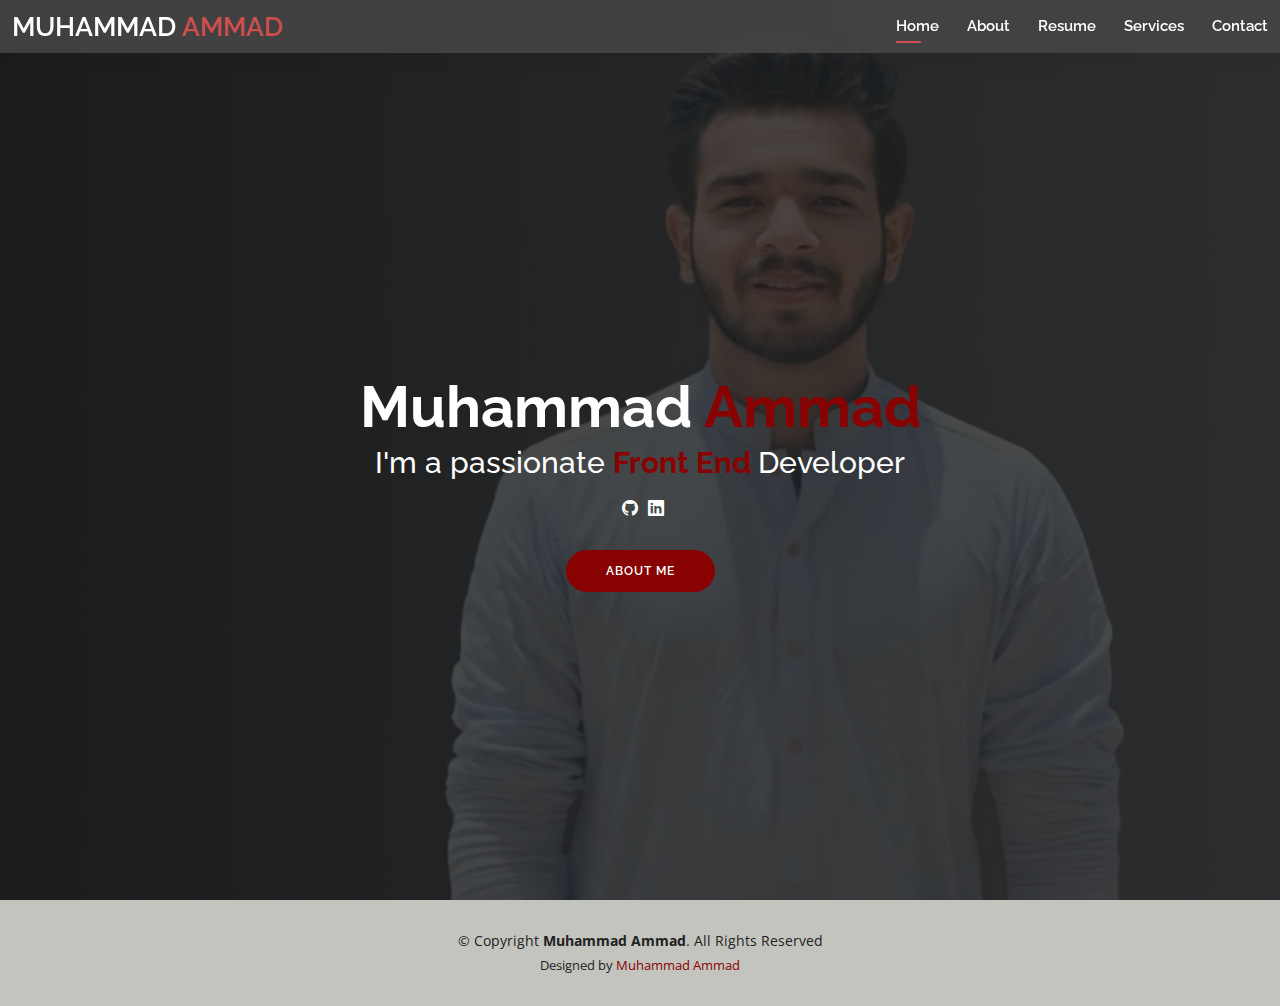
<file: index.html>
<!DOCTYPE html>
<html lang="en">

<head>
  <meta charset="utf-8">
  <meta content="width=device-width, initial-scale=1.0" name="viewport">

  <title>Ammad's Portfolio</title>
<link href="https://fonts.googleapis.com/css?family=Open+Sans:300,300i,400,400i,600,600i,700,700i|Raleway:300,300i,400,400i,500,500i,600,600i,700,700i|Poppins:300,300i,400,400i,500,500i,600,600i,700,700i" rel="stylesheet">

  <link href="assets/vendor/aos/aos.css" rel="stylesheet">
  <link href="assets/vendor/bootstrap/css/bootstrap.min.css" rel="stylesheet">
  <link href="assets/vendor/bootstrap-icons/bootstrap-icons.css" rel="stylesheet">
  <link href="assets/vendor/boxicons/css/boxicons.min.css" rel="stylesheet">
  <link href="assets/vendor/glightbox/css/glightbox.min.css" rel="stylesheet">
  <link href="assets/vendor/swiper/swiper-bundle.min.css" rel="stylesheet">
  <link href="assets/css/style.css" rel="stylesheet">

</head>

<body>

 <!-- Header -->
  <header id="header" class="fixed-top">
    <div class="container-fluid d-flex justify-content-between align-items-center">

      <h1 class="logo me-auto me-lg-0"><a href="index.html">Muhammad <span>Ammad</span></a></h1>

        <!-- <a href="index.html" class="logo"><img src="assets/img/Black_White_Minimalist_SImple_Monogram_Typography_Logo-removebg-preview.png" width="100%" alt="" class="img-fluid"></a> -->

      <nav id="navbar" class="navbar order-last order-lg-0" >
        <ul>
          <li><a class="active" href="index.html">Home</a></li>
          <li><a href="./about.html">About</a></li>
          <li><a href="./resume.html">Resume</a></li>
          <li><a href="./services.html">Services</a></li>
          <!-- <li><a href="./portfolio.html">Portfolio</a></li> -->
          <li><a href="./contact.html">Contact</a></li>
        </ul>
        <i class="bi bi-list mobile-nav-toggle"></i>
      </nav><!-- .navbar -->

     

    </div>

  </header><!-- End Header -->
  <!--  Hero Section -->
  <section id="hero" class="d-flex align-items-center">
    <div class="container d-flex flex-column align-items-center" data-aos="fade-down"
    data-aos-easing="linear"
    data-aos-duration="1000">
      <h1>Muhammad <span>Ammad</span> </h1>
      <h2>I'm a passionate <span>Front End </span>Developer</h2>
       <div class="header-social-links" >
        <a href="https://github.com/ammad32" target="_blank" class="twitter"><i class="bi bi-github"></i></a>
        <!-- <a href="#" class="facebook"><i class="bi bi-facebook"></i></a>
        <a href="#" class="instagram"><i class="bi bi-instagram"></i></a> -->
        <a href="https://www.linkedin.com/in/ammadm/" target="_blank" class="linkedin"><i class="bi bi-linkedin"></i></i></a>
      </div>
      <a href="about.html" class="btn-about">About Me</a>
    </div>
  </section><!-- End Hero -->
<!-- Footer -->
<footer id="footer">
  <div class="container">
    <div class="copyright">
      &copy; Copyright <strong><span>Muhammad Ammad</span></strong>. All Rights Reserved
    </div>
    <div class="credits">
      Designed by <a href="#">Muhammad Ammad</a>
    </div>
  </div>
</footer><!-- End  Footer -->

  <div id="preloader"></div>
  <a href="#" class="back-to-top d-flex align-items-center justify-content-center"><i class="bi bi-arrow-up-short"></i></a>


  <!-- Scripts src -->
  <script src="assets/vendor/purecounter/purecounter_vanilla.js"></script>
  <script src="assets/vendor/aos/aos.js"></script>
  <script src="assets/vendor/bootstrap/js/bootstrap.bundle.min.js"></script>
  <script src="assets/vendor/glightbox/js/glightbox.min.js"></script>
  <script src="assets/vendor/isotope-layout/isotope.pkgd.min.js"></script>
  <script src="assets/vendor/swiper/swiper-bundle.min.js"></script>
  <script src="assets/vendor/waypoints/noframework.waypoints.js"></script>
  <script src="assets/js/main.js"></script>

</body>

</html>
</file>
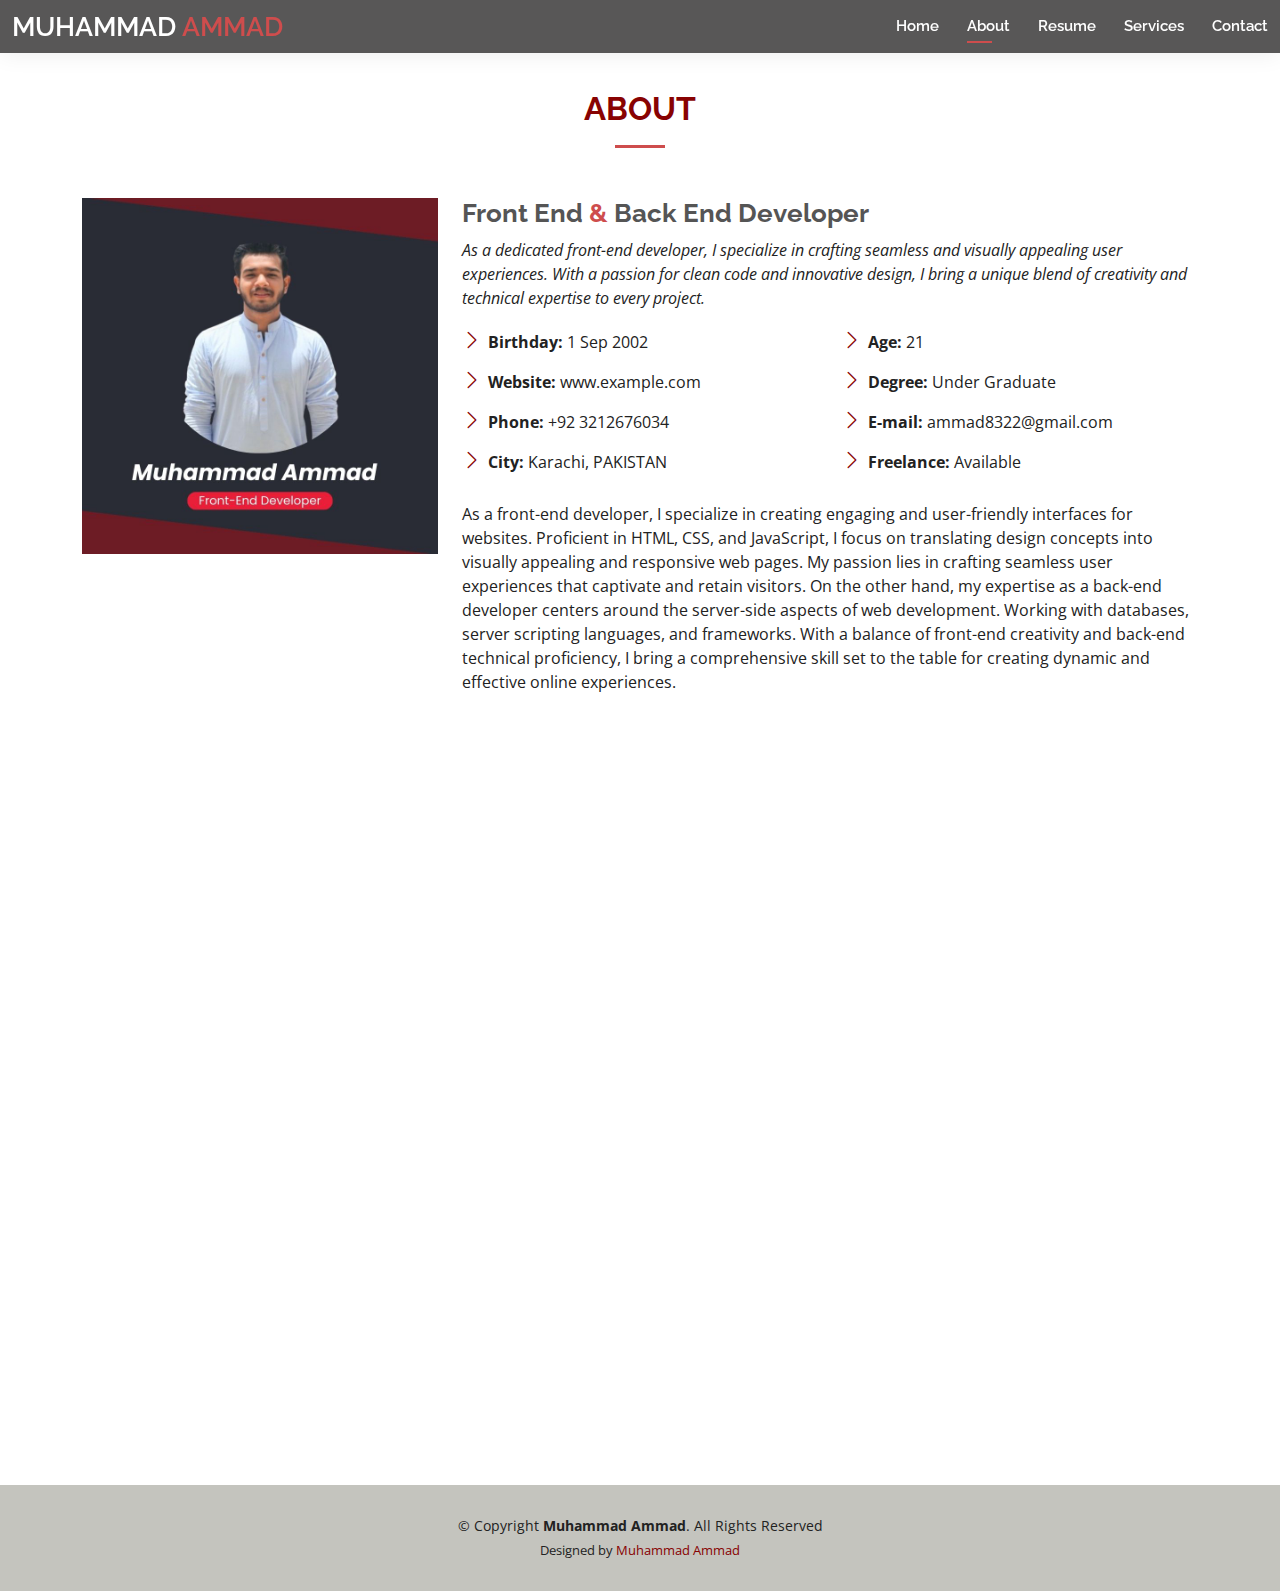
<file: about.html>
<!DOCTYPE html>
<html lang="en">

<head>
  <meta charset="utf-8">
  <meta content="width=device-width, initial-scale=1.0" name="viewport">

  <title>Ammad's Portfolio</title>
<link href="https://fonts.googleapis.com/css?family=Open+Sans:300,300i,400,400i,600,600i,700,700i|Raleway:300,300i,400,400i,500,500i,600,600i,700,700i|Poppins:300,300i,400,400i,500,500i,600,600i,700,700i" rel="stylesheet">

  <link href="assets/vendor/aos/aos.css" rel="stylesheet">
  <link href="assets/vendor/bootstrap/css/bootstrap.min.css" rel="stylesheet">
  <link href="assets/vendor/bootstrap-icons/bootstrap-icons.css" rel="stylesheet">
  <link href="assets/vendor/boxicons/css/boxicons.min.css" rel="stylesheet">
  <link href="assets/vendor/glightbox/css/glightbox.min.css" rel="stylesheet">
  <link href="assets/vendor/swiper/swiper-bundle.min.css" rel="stylesheet">
  <link href="assets/css/style.css" rel="stylesheet">

</head>

<body>

<!-- Header -->
  <header id="header" class="fixed-top">
    <div class="container-fluid d-flex justify-content-between align-items-center">

      <h1 class="logo me-auto me-lg-0"><a href="index.html">Muhammad <span>Ammad</span></a></h1>

      <nav id="navbar" class="navbar order-last order-lg-0">
        <ul>
          <li><a href="index.html">Home</a></li>
          <li><a class="active" href="about.html">About</a></li>
          <li><a href="resume.html">Resume</a></li>
          <li><a href="services.html">Services</a></li>
          <!-- <li><a href="portfolio.html">Portfolio</a></li> -->
          <li><a href="contact.html">Contact</a></li>
        </ul>
        <i class="bi bi-list mobile-nav-toggle"></i>
      </nav><!-- .navbar -->

      <!-- <div class="header-social-links">
        <a href="#" class="twitter"><i class="bi bi-twitter"></i></a>
        <a href="#" class="facebook"><i class="bi bi-facebook"></i></a>
        <a href="#" class="instagram"><i class="bi bi-instagram"></i></a>
        <a href="#" class="linkedin"><i class="bi bi-linkedin"></i></i></a>
      </div> -->

    </div>

  </header><!-- End Header -->

  <main id="main">

   <!-- About Section -->
    <section id="about" class="about">
      <div class="container" data-aos="fade-down"
      data-aos-easing="linear"
      data-aos-duration="1500">

        <div class="section-title">
          <h2>About</h2>
         
        </div>

        <div class="row">
          <div class="col-lg-4">
            <img src="assets/img/me2.jpg" class="img-fluid" alt="">
          </div>
          <div class="col-lg-8 pt-4 pt-lg-0 content">
            <h3>Front End <span style="color: rgb(206, 77, 77);">&amp;</span> Back End Developer</h3>
            <p class="fst-italic">
                As a dedicated front-end developer, I specialize in crafting seamless and visually appealing user experiences. With a passion for clean code and innovative design, I bring a unique blend of creativity and technical expertise to every project.</p>
            <div class="row">
              <div class="col-lg-6">
                <ul>
                    <li><i class="bi bi-chevron-right"></i> <strong>Birthday:</strong> <span>1 Sep 2002</span></li>
                    <li><i class="bi bi-chevron-right"></i> <strong>Website:</strong> <span>www.example.com</span></li>
                    <li><i class="bi bi-chevron-right"></i> <strong>Phone:</strong> <span>+92 3212676034</span></li>
                    <li><i class="bi bi-chevron-right"></i> <strong>City:</strong> <span>Karachi, PAKISTAN</span></li>
                </ul>
              </div>
              <div class="col-lg-6">
                <ul>
                    <li><i class="bi bi-chevron-right"></i> <strong>Age:</strong> <span>21</span></li>
                    <li><i class="bi bi-chevron-right"></i> <strong>Degree:</strong> <span>Under Graduate</span></li>
                    <li><i class="bi bi-chevron-right"></i> <strong>E-mail:</strong> <span>ammad8322@gmail.com</span></li>
                    <li><i class="bi bi-chevron-right"></i> <strong>Freelance:</strong> <span>Available</span></li>
                  </ul>
                </ul>
              </div>
            </div>
            <p>
                As a front-end developer, I specialize in creating engaging and user-friendly interfaces for websites. Proficient in HTML, CSS, and JavaScript, I focus on translating design concepts into visually appealing and responsive web pages. My passion lies in crafting seamless user experiences that captivate and retain visitors. On the other hand, my expertise as a back-end developer centers around the server-side aspects of web development. Working with databases, server scripting languages, and frameworks. With a balance of front-end creativity and back-end technical proficiency, I bring a comprehensive skill set to the table for creating dynamic and effective online experiences.
            </p>
          </div>
        </div>

      </div>
    </section><!-- End About Section -->

  <!-- Skills Section -->
    <section id="skills" class="skills">
      <div class="container" data-aos="fade-right"
      data-aos-offset="300"
      data-aos-easing="ease-in-sine">

        <div class="section-title">
          <h2>Skills</h2>
          <p>Proficient in HTML, CSS, and JavaScript with a keen eye for responsive design and a passion for creating seamless user experiences.</p>
        </div>

        <div class="row skills-content">

          <div class="col-lg-6">

            <div class="progress">
                <span class="skill">HTML <i class="val">100%</i></span>
                <div class="progress-bar-wrap">
                  <div class="progress-bar" role="progressbar" aria-valuenow="100" aria-valuemin="0" aria-valuemax="100"></div>
                </div>
              </div>
    
              <div class="progress">
                <span class="skill">CSS <i class="val">90%</i></span>
                <div class="progress-bar-wrap">
                  <div class="progress-bar" role="progressbar" aria-valuenow="90" aria-valuemin="0" aria-valuemax="100"></div>
                </div>
              </div>
    
              <div class="progress">
                <span class="skill">JavaScript <i class="val">75%</i></span>
                <div class="progress-bar-wrap">
                  <div class="progress-bar" role="progressbar" aria-valuenow="75" aria-valuemin="0" aria-valuemax="100"></div>
                </div>
              </div>
              
              <div class="progress">
                <span class="skill">Bootstrap <i class="val">90%</i></span>
                <div class="progress-bar-wrap">
                  <div class="progress-bar" role="progressbar" aria-valuenow="90" aria-valuemin="0" aria-valuemax="100"></div>
                </div>
              </div>

          </div>

          <div class="col-lg-6">

            <div class="progress">
                <span class="skill">PHP <i class="val">60%</i></span>
                <div class="progress-bar-wrap">
                  <div class="progress-bar" role="progressbar" aria-valuenow="60" aria-valuemin="0" aria-valuemax="100"></div>
                </div>
              </div>
    
              <div class="progress">
                <span class="skill">Laravel  <i class="val">50%</i></span>
                <div class="progress-bar-wrap">
                  <div class="progress-bar" role="progressbar" aria-valuenow="50" aria-valuemin="0" aria-valuemax="100"></div>
                </div>
              </div>
    
              <div class="progress">
                <span class="skill">React <i class="val">85%</i></span>
                <div class="progress-bar-wrap">
                  <div class="progress-bar" role="progressbar" aria-valuenow="85" aria-valuemin="0" aria-valuemax="100"></div>
                </div>
              </div>
              <div class="progress">
                <span class="skill">Tailwind CSS <i class="val">90%</i></span>
                <div class="progress-bar-wrap">
                  <div class="progress-bar" role="progressbar" aria-valuenow="95" aria-valuemin="0" aria-valuemax="100"></div>
                </div>
              </div>

          </div>

        </div>

      </div>
    </section><!-- End Skills Section -->
  </main>

   <!-- Facts Section -->
    <section id="facts" class="facts">
      <div class="container" data-aos="fade-down"
     data-aos-easing="linear"
     data-aos-duration="1500">

        <div class="section-title">
          <h2>Facts</h2>
          <p>Dedicated to delivering accurate information with a commitment to fact-checking and ensuring content integrity, fostering a reliable and trustworthy digital environment.</p>
        </div>

        <div class="row counters">

          <div class="col-lg-3 col-6 text-center">
            <span data-purecounter-start="0" data-purecounter-end="232" data-purecounter-duration="1" class="purecounter"></span>
            <p>Clients</p>
          </div>

          <div class="col-lg-3 col-6 text-center">
            <span data-purecounter-start="0" data-purecounter-end="521" data-purecounter-duration="1" class="purecounter"></span>
            <p>Projects</p>
          </div>

          <div class="col-lg-3 col-6 text-center">
            <span data-purecounter-start="0" data-purecounter-end="1463" data-purecounter-duration="1" class="purecounter"></span>
            <p>Hours Of Support</p>
          </div>

          <div class="col-lg-3 col-6 text-center">
            <span data-purecounter-start="0" data-purecounter-end="15" data-purecounter-duration="1" class="purecounter"></span>
            <p>Hard Workers</p>
          </div>

        </div>

      </div>
    </section><!-- End Facts Section -->
    

  </main><!-- End #main -->
<!-- Footer -->
<footer id="footer">
    <div class="container">
      <div class="copyright">
        &copy; Copyright <strong><span>Muhammad Ammad</span></strong>. All Rights Reserved
      </div>
      <div class="credits">
        Designed by <a href="#">Muhammad Ammad</a>
      </div>
    </div>
  </footer><!-- End  Footer -->
  

  <div id="preloader"></div>
  <a href="#" class="back-to-top d-flex align-items-center justify-content-center"><i class="bi bi-arrow-up-short"></i></a>

  <!-- Scripts src -->
  <script src="assets/vendor/purecounter/purecounter_vanilla.js"></script>
  <script src="assets/vendor/aos/aos.js"></script>
  <script src="assets/vendor/bootstrap/js/bootstrap.bundle.min.js"></script>
  <script src="assets/vendor/glightbox/js/glightbox.min.js"></script>
  <script src="assets/vendor/isotope-layout/isotope.pkgd.min.js"></script>
  <script src="assets/vendor/swiper/swiper-bundle.min.js"></script>
  <script src="assets/vendor/waypoints/noframework.waypoints.js"></script>
 <script src="assets/js/main.js"></script>

</body>

</html>
</file>
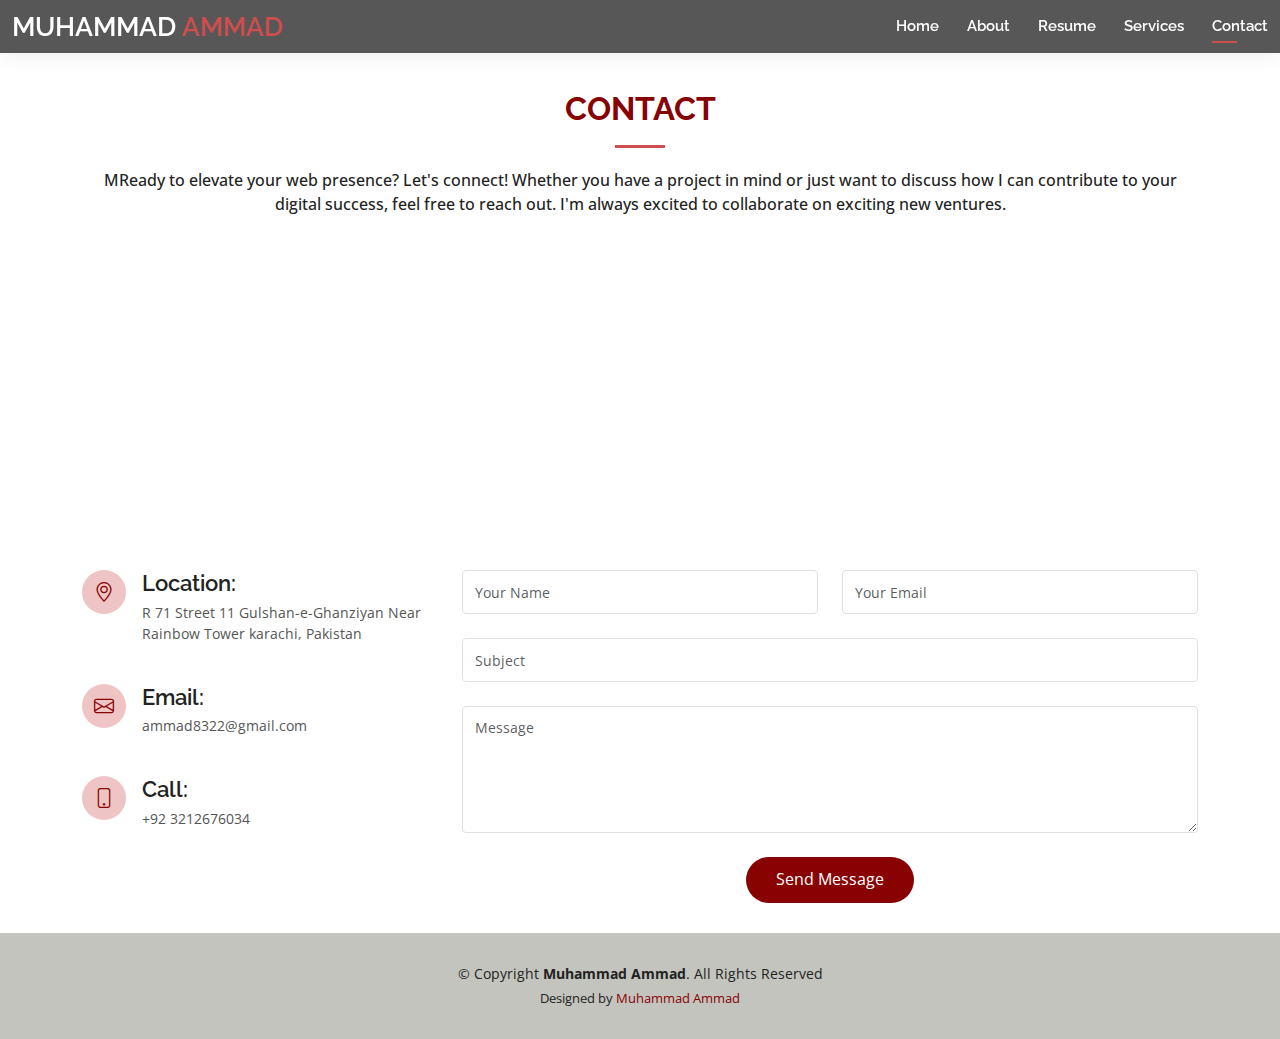
<file: contact.html>
<!DOCTYPE html>
<html lang="en">

<head>
  <meta charset="utf-8">
  <meta content="width=device-width, initial-scale=1.0" name="viewport">

  <title>Ammad's Portfolio</title>
<link href="https://fonts.googleapis.com/css?family=Open+Sans:300,300i,400,400i,600,600i,700,700i|Raleway:300,300i,400,400i,500,500i,600,600i,700,700i|Poppins:300,300i,400,400i,500,500i,600,600i,700,700i" rel="stylesheet">

  <link href="assets/vendor/aos/aos.css" rel="stylesheet">
  <link href="assets/vendor/bootstrap/css/bootstrap.min.css" rel="stylesheet">
  <link href="assets/vendor/bootstrap-icons/bootstrap-icons.css" rel="stylesheet">
  <link href="assets/vendor/boxicons/css/boxicons.min.css" rel="stylesheet">
  <link href="assets/vendor/glightbox/css/glightbox.min.css" rel="stylesheet">
  <link href="assets/vendor/swiper/swiper-bundle.min.css" rel="stylesheet">
  <link href="assets/css/style.css" rel="stylesheet">

</head>

<body>

  <!-- Header -->
  <header id="header" class="fixed-top">
    <div class="container-fluid d-flex justify-content-between align-items-center">

      <h1 class="logo me-auto me-lg-0"><a href="index.html">Muhammad <span>Ammad</span></a></h1>

      <nav id="navbar" class="navbar order-last order-lg-0">
        <ul>
          <li><a href="index.html">Home</a></li>
          <li><a  href="about.html">About</a></li>
          <li><a href="resume.html" >Resume</a></li>
          <li><a href="services.html" >Services</a></li>
          <!-- <li><a href="portfolio.html">Portfolio</a></li> -->
          <li><a href="contact.html" class="active">Contact</a></li>
        </ul>
        <i class="bi bi-list mobile-nav-toggle"></i>
      </nav><!-- .navbar -->

      <!-- <div class="header-social-links">
        <a href="#" class="twitter"><i class="bi bi-twitter"></i></a>
        <a href="#" class="facebook"><i class="bi bi-facebook"></i></a>
        <a href="#" class="instagram"><i class="bi bi-instagram"></i></a>
        <a href="#" class="linkedin"><i class="bi bi-linkedin"></i></i></a>
      </div> -->

    </div>

  </header><!-- End Header -->
  
  
  <main id="main">

   <!-- Contact Section -->
    <section id="contact" class="contact">
      <div class="container" data-aos="fade-right">

        <div class="section-title">
          <h2>Contact</h2>
          <p>MReady to elevate your web presence? Let's connect! Whether you have a project in mind or just want to discuss how I can contribute to your digital success, feel free to reach out. I'm always excited to collaborate on exciting new ventures.</p>
        </div>

        <div>
         

          <iframe style="border:0; width: 100%; height: 270px;" src="https://www.google.com/maps/embed?pb=!1m18!1m12!1m3!1d760.2077453511481!2d67.1335642443503!3d24.994072375273053!2m3!1f0!2f0!3f0!3m2!1i1024!2i768!4f13.1!3m3!1m2!1s0x3eb347231d79a35b%3A0xb6e94b43ca8d4dc5!2sGulshan-e-Ghazian!5e0!3m2!1sen!2s!4v1703960672502!5m2!1sen!2s"  allowfullscreen></iframe>
        </div>

        <div class="row mt-5">

          <div class="col-lg-4">
            <div class="info">
              <div class="address">
                <i class="bi bi-geo-alt"></i>
                <h4>Location:</h4>
                <p>R 71 Street 11 Gulshan-e-Ghanziyan Near Rainbow Tower karachi, Pakistan</p>
              </div>

              <div class="email">
                <i class="bi bi-envelope"></i>
                <h4>Email:</h4>
                <p>ammad8322@gmail.com</p>
              </div>

              <div class="phone">
                <i class="bi bi-phone"></i>
                <h4>Call:</h4>
                <p>+92 3212676034</p>
              </div>

            </div>

          </div>

          <div class="col-lg-8 mt-5 mt-lg-0">

            <form action="" method="post" role="form" class="php-email-form">
              <div class="row">
                <div class="col-md-6 form-group">
                  <input type="text" name="name" class="form-control" id="name" placeholder="Your Name" required>
                </div>
                <div class="col-md-6 form-group mt-3 mt-md-0">
                  <input type="email" class="form-control" name="email" id="email" placeholder="Your Email" required>
                </div>
              </div>
              <div class="form-group mt-3">
                <input type="text" class="form-control" name="subject" id="subject" placeholder="Subject" required>
              </div>
              <div class="form-group mt-3">
                <textarea class="form-control" name="message" rows="5" placeholder="Message" required></textarea>
              </div>
              <div class="my-3">
                <div class="loading">Loading</div>
                <div class="error-message"></div>
                <div class="sent-message">Your message has been sent. Thank you!</div>
              </div>
              <div class="text-center"><button type="submit">Send Message</button></div>
            </form>

          </div>

        </div>

      </div>
    </section><!-- End Contact Section -->

  </main><!-- End #main -->
<!-- Footer -->
<footer id="footer">
    <div class="container">
      <div class="copyright">
        &copy; Copyright <strong><span>Muhammad Ammad</span></strong>. All Rights Reserved
      </div>
      <div class="credits">
        Designed by <a href="#">Muhammad Ammad</a>
      </div>
    </div>
  </footer><!-- End  Footer -->
  

  <div id="preloader"></div>
  <a href="#" class="back-to-top d-flex align-items-center justify-content-center"><i class="bi bi-arrow-up-short"></i></a>

  <!-- Scripts src -->
  <script src="assets/vendor/purecounter/purecounter_vanilla.js"></script>
  <script src="assets/vendor/aos/aos.js"></script>
  <script src="assets/vendor/bootstrap/js/bootstrap.bundle.min.js"></script>
  <script src="assets/vendor/glightbox/js/glightbox.min.js"></script>
  <script src="assets/vendor/isotope-layout/isotope.pkgd.min.js"></script>
  <script src="assets/vendor/swiper/swiper-bundle.min.js"></script>
  <script src="assets/vendor/waypoints/noframework.waypoints.js"></script>
 <script src="assets/js/main.js"></script>

</body>

</html>
</file>
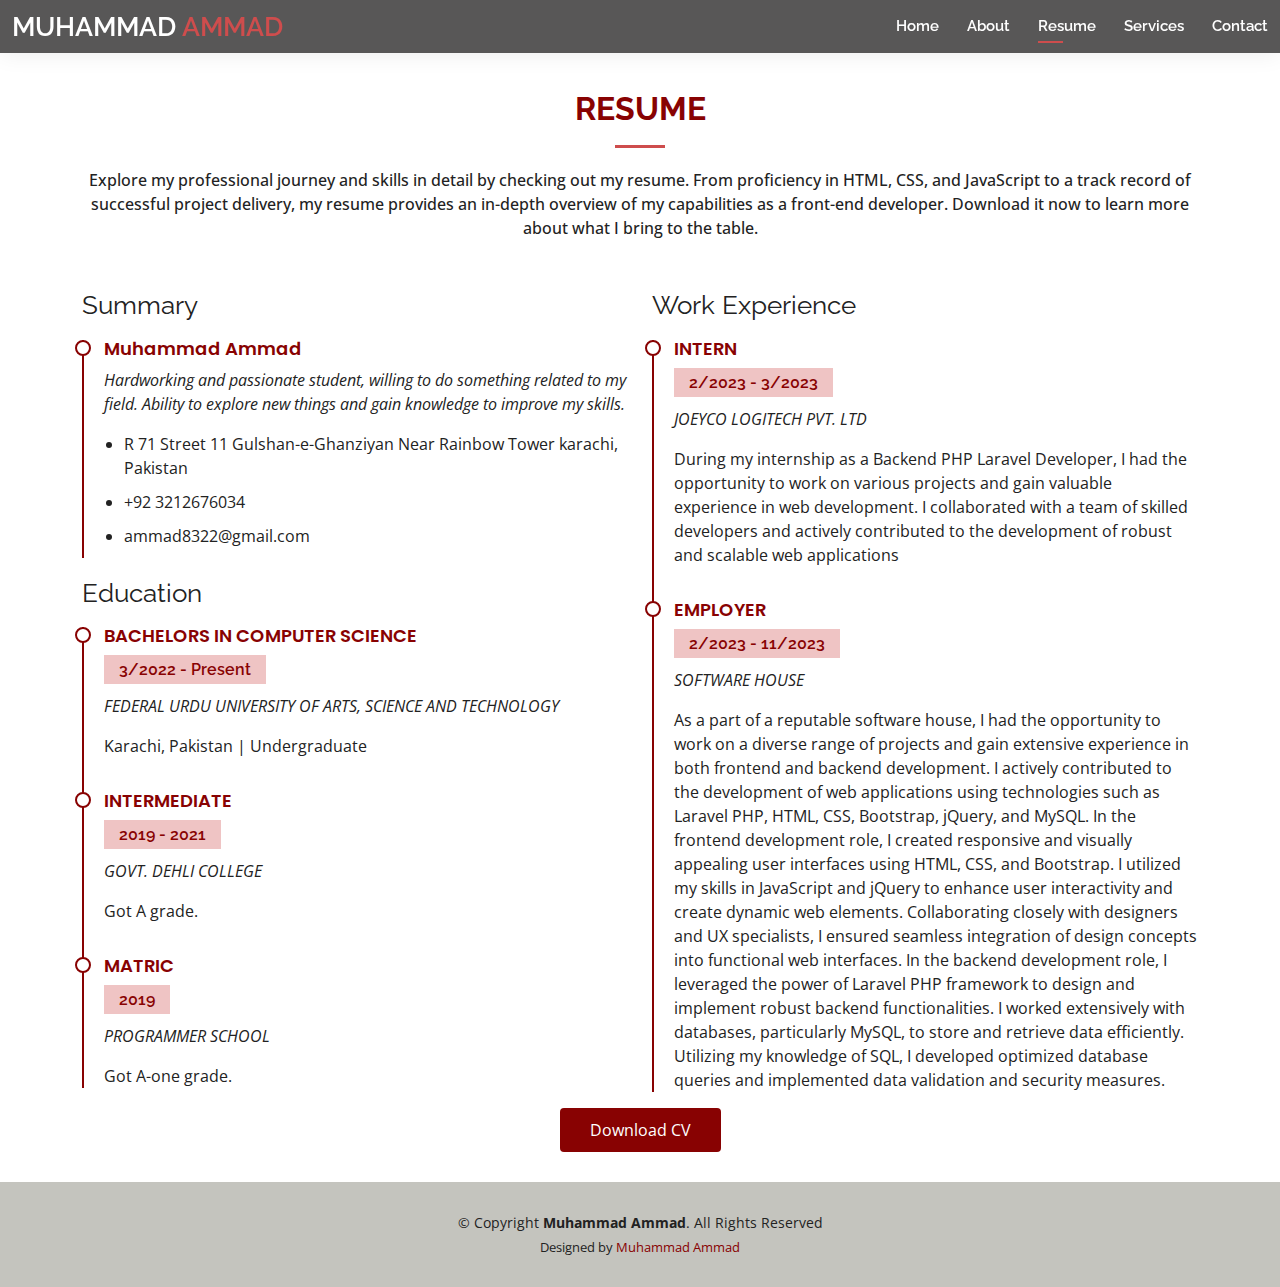
<file: resume.html>
<!DOCTYPE html>
<html lang="en">

<head>
  <meta charset="utf-8">
  <meta content="width=device-width, initial-scale=1.0" name="viewport">

  <title>Ammad's Portfolio</title>
<link href="https://fonts.googleapis.com/css?family=Open+Sans:300,300i,400,400i,600,600i,700,700i|Raleway:300,300i,400,400i,500,500i,600,600i,700,700i|Poppins:300,300i,400,400i,500,500i,600,600i,700,700i" rel="stylesheet">

  <link href="assets/vendor/aos/aos.css" rel="stylesheet">
  <link href="assets/vendor/bootstrap/css/bootstrap.min.css" rel="stylesheet">
  <link href="assets/vendor/bootstrap-icons/bootstrap-icons.css" rel="stylesheet">
  <link href="assets/vendor/boxicons/css/boxicons.min.css" rel="stylesheet">
  <link href="assets/vendor/glightbox/css/glightbox.min.css" rel="stylesheet">
  <link href="assets/vendor/swiper/swiper-bundle.min.css" rel="stylesheet">
  <link href="assets/css/style.css" rel="stylesheet">

</head>

<body>

<!-- Header -->
  <header id="header" class="fixed-top">
    <div class="container-fluid d-flex justify-content-between align-items-center">

      <h1 class="logo me-auto me-lg-0"><a href="index.html">Muhammad <span>Ammad</span></a></h1>

      <nav id="navbar" class="navbar order-last order-lg-0">
        <ul>
          <li><a href="index.html">Home</a></li>
          <li><a  href="about.html">About</a></li>
          <li><a href="resume.html" class="active">Resume</a></li>
          <li><a href="services.html">Services</a></li>
          <!-- <li><a href="portfolio.html">Portfolio</a></li> -->
          <li><a href="contact.html">Contact</a></li>
        </ul>
        <i class="bi bi-list mobile-nav-toggle"></i>
      </nav><!-- .navbar -->

      <!-- <div class="header-social-links">
        <a href="#" class="twitter"><i class="bi bi-twitter"></i></a>
        <a href="#" class="facebook"><i class="bi bi-facebook"></i></a>
        <a href="#" class="instagram"><i class="bi bi-instagram"></i></a>
        <a href="#" class="linkedin"><i class="bi bi-linkedin"></i></i></a>
      </div> -->

    </div>

  </header><!-- End Header -->

  <main id="main">

 <!-- Resume Section -->
  
<section id="resume" class="resume">
    <div class="container" data-aos="fade-right">

      <div class="section-title">
        <h2>Resume</h2>
        <p>Explore my professional journey and skills in detail by checking out my resume. From proficiency in HTML, CSS, and JavaScript to a track record of successful project delivery, my resume provides an in-depth overview of my capabilities as a front-end developer. Download it now to learn more about what I bring to the table.</p>
      </div>

      <div class="row">
        <div class="col-lg-6">
          <h3 class="resume-title">Summary</h3>
          <div class="resume-item pb-0">
            <h4>Muhammad Ammad</h4>
            <p><em>Hardworking and passionate student, willing to do something related to my field. Ability to explore
              new things and gain knowledge to improve my skills.</em></p>
            <p>
            <ul>
              <li>R 71 Street 11 Gulshan-e-Ghanziyan Near Rainbow Tower karachi, Pakistan</li>
              <li>+92 3212676034</li>
              <li>ammad8322@gmail.com</li>
            </ul>
            </p>
          </div>

          <h3 class="resume-title">Education</h3>
          <div class="resume-item">
            <h4>BACHELORS IN COMPUTER SCIENCE</h4>
            <h5>3/2022 - Present</h5>
            <p><em>FEDERAL URDU UNIVERSITY OF ARTS, SCIENCE AND TECHNOLOGY</em></p>
            <p>Karachi, Pakistan | Undergraduate</p>
          </div>
          <div class="resume-item">
            <h4>INTERMEDIATE</h4>
            <h5>2019 - 2021</h5>
            <p><em>GOVT. DEHLI COLLEGE</em></p>
            <p>Got A grade.</p>
          </div>
          <div class="resume-item">
            <h4>MATRIC</h4>
            <h5>2019</h5>
            <p><em>PROGRAMMER SCHOOL</em></p>
            <p>Got A-one grade.</p>
          </div>
        </div>
        <div class="col-lg-6">
          <h3 class="resume-title">Work Experience</h3>
          <div class="resume-item">
            <h4>INTERN</h4>
            <h5>2/2023 - 3/2023</h5>
            <p><em>JOEYCO LOGITECH PVT. LTD</em></p>
            <p>
              During my internship as a Backend PHP Laravel Developer, I had the opportunity to work on various projects and gain valuable experience in web development. I collaborated with a team of skilled developers and
              actively contributed to the development of robust and scalable web
              applications
            </p>
          </div>
          <div class="resume-item">
            <h4>EMPLOYER</h4>
            <h5>2/2023 - 11/2023</h5>
            <p><em>SOFTWARE HOUSE</em></p>
            <p>
              As a part of a reputable software house, I had the opportunity to work on a diverse range of projects and gain extensive experience in both
              frontend and backend development. I actively contributed to the development of web applications using technologies such as Laravel
              PHP, HTML, CSS, Bootstrap, jQuery, and MySQL. In the frontend
              development role, I created responsive and visually appealing user
              interfaces using HTML, CSS, and Bootstrap. I utilized my skills in
              JavaScript and jQuery to enhance user interactivity and create dynamic web elements. Collaborating closely with designers and UX specialists, I ensured seamless integration of design concepts into functional web
              interfaces. In the backend development role, I leveraged the power of
              Laravel PHP framework to design and implement robust backend
              functionalities. I worked extensively with databases, particularly MySQL, to store and retrieve data efficiently. Utilizing my knowledge of SQL, I
              developed optimized database queries and implemented data validation
              and security measures.
              
            </p>
          </div>
        </div>
      </div>
      <div class="text-center resumeBtn"><button type="submit"><a href="./Final Ammad's Resume.pdf" download target="_blank">Download CV</a></button></div>
    </div>
  </section><!-- End Resume Section -->

</main><!-- End #main -->
 

<!-- Footer -->
<footer id="footer">
    <div class="container">
      <div class="copyright">
        &copy; Copyright <strong><span>Muhammad Ammad</span></strong>. All Rights Reserved
      </div>
      <div class="credits">
        Designed by <a href="#">Muhammad Ammad</a>
      </div>
    </div>
  </footer><!-- End  Footer -->
  

  <div id="preloader"></div>
  <a href="#" class="back-to-top d-flex align-items-center justify-content-center"><i class="bi bi-arrow-up-short"></i></a>

  <!-- Scripts src -->
  <script src="assets/vendor/purecounter/purecounter_vanilla.js"></script>
  <script src="assets/vendor/aos/aos.js"></script>
  <script src="assets/vendor/bootstrap/js/bootstrap.bundle.min.js"></script>
  <script src="assets/vendor/glightbox/js/glightbox.min.js"></script>
  <script src="assets/vendor/isotope-layout/isotope.pkgd.min.js"></script>
  <script src="assets/vendor/swiper/swiper-bundle.min.js"></script>
  <script src="assets/vendor/waypoints/noframework.waypoints.js"></script>
 <script src="assets/js/main.js"></script>

</body>

</html>
</file>
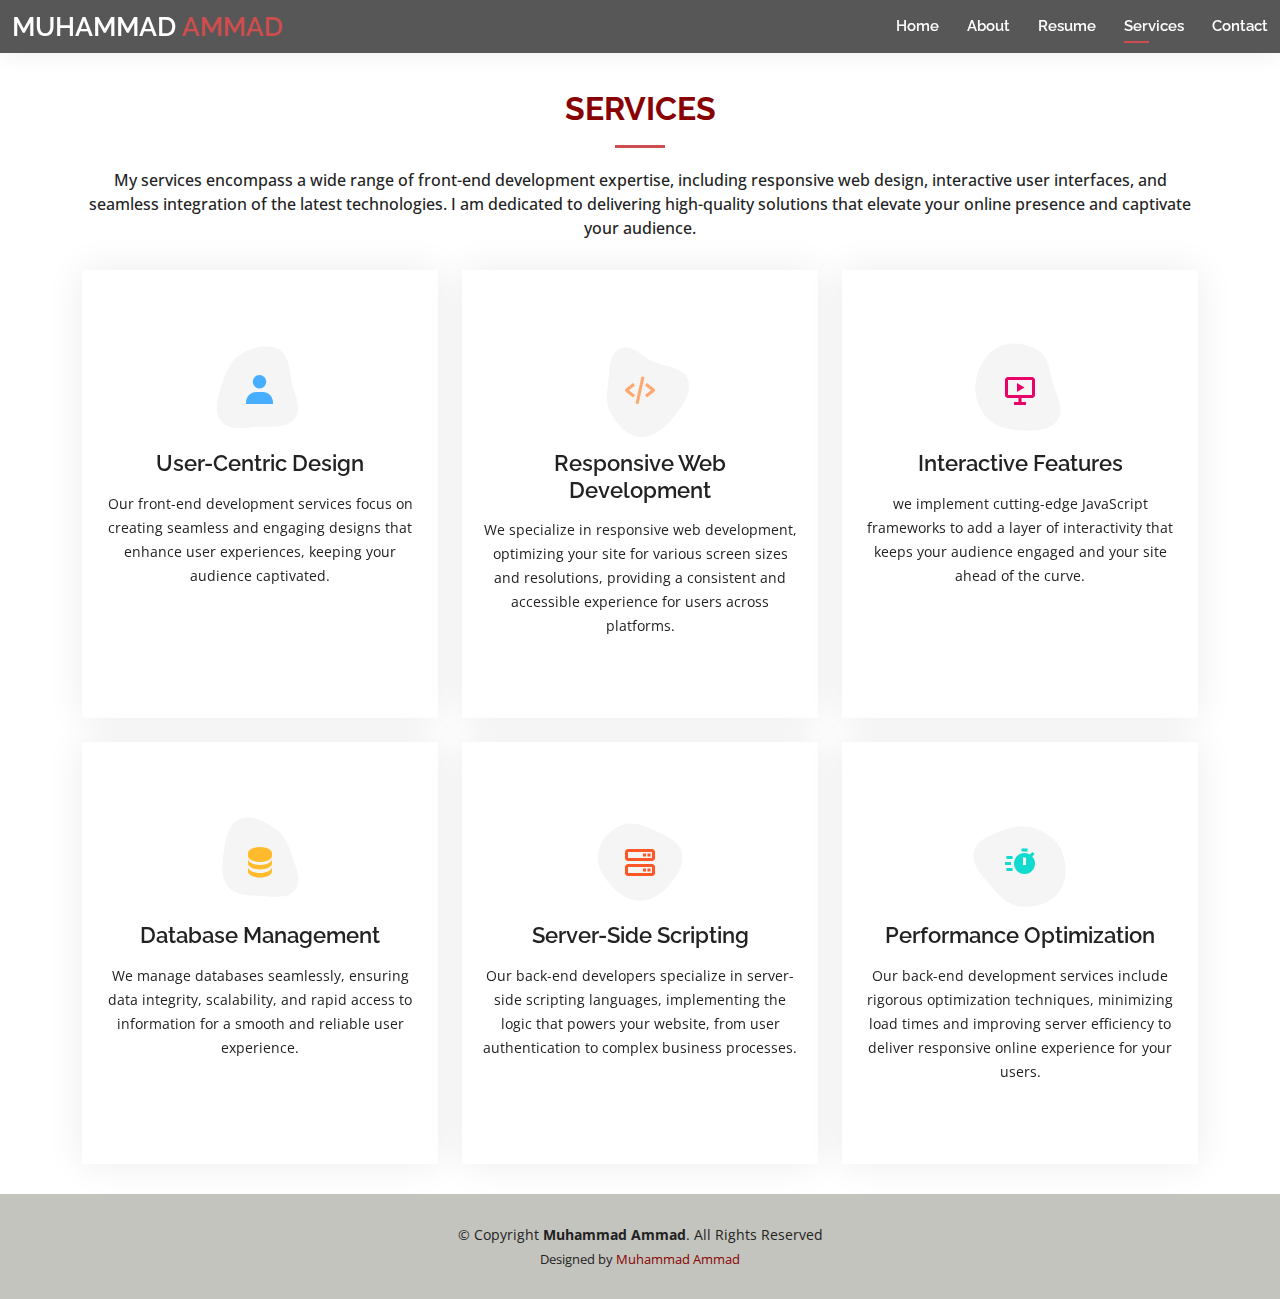
<file: services.html>
<!DOCTYPE html>
<html lang="en">

<head>
  <meta charset="utf-8">
  <meta content="width=device-width, initial-scale=1.0" name="viewport">

  <title>Ammad's Portfolio</title>
<link href="https://fonts.googleapis.com/css?family=Open+Sans:300,300i,400,400i,600,600i,700,700i|Raleway:300,300i,400,400i,500,500i,600,600i,700,700i|Poppins:300,300i,400,400i,500,500i,600,600i,700,700i" rel="stylesheet">

  <link href="assets/vendor/aos/aos.css" rel="stylesheet">
  <link href="assets/vendor/bootstrap/css/bootstrap.min.css" rel="stylesheet">
  <link href="assets/vendor/bootstrap-icons/bootstrap-icons.css" rel="stylesheet">
  <link href="assets/vendor/boxicons/css/boxicons.min.css" rel="stylesheet">
  <link href="assets/vendor/glightbox/css/glightbox.min.css" rel="stylesheet">
  <link href="assets/vendor/swiper/swiper-bundle.min.css" rel="stylesheet">
  <link href="assets/css/style.css" rel="stylesheet">

</head>

<body>

 <!-- Header -->
  <header id="header" class="fixed-top">
    <div class="container-fluid d-flex justify-content-between align-items-center">

      <h1 class="logo me-auto me-lg-0"><a href="index.html">Muhammad <span>Ammad</span></a></h1>

      <nav id="navbar" class="navbar order-last order-lg-0">
        <ul>
          <li><a href="index.html">Home</a></li>
          <li><a  href="about.html">About</a></li>
          <li><a href="resume.html" >Resume</a></li>
          <li><a href="services.html" class="active">Services</a></li>
          <!-- <li><a href="portfolio.html">Portfolio</a></li> -->
          <li><a href="contact.html">Contact</a></li>
        </ul>
        <i class="bi bi-list mobile-nav-toggle"></i>
      </nav><!-- .navbar -->

      <!-- <div class="header-social-links">
        <a href="#" class="twitter"><i class="bi bi-twitter"></i></a>
        <a href="#" class="facebook"><i class="bi bi-facebook"></i></a>
        <a href="#" class="instagram"><i class="bi bi-instagram"></i></a>
        <a href="#" class="linkedin"><i class="bi bi-linkedin"></i></i></a>
      </div> -->

    </div>

  </header><!-- End Header -->
  <main id="main">

    <!--  Services Section -->
    <section id="services" class="services">
      <div class="container"data-aos="fade-right">

        <div class="section-title">
          <h2>Services</h2>
          <p>My services encompass a wide range of front-end development expertise, including responsive web design, interactive user interfaces, and seamless integration of the latest technologies. I am dedicated to delivering high-quality solutions that elevate your online presence and captivate your audience.</p>
        </div>

        <div class="row">
          <div class="col-lg-4 col-md-6 d-flex align-items-stretch" data-aos="zoom-in" data-aos-delay="100">
            <div class="icon-box iconbox-blue">
              <div class="icon">
                <svg width="100" height="100" viewBox="0 0 600 600" xmlns="http://www.w3.org/2000/svg">
                  <path stroke="none" stroke-width="0" fill="#f5f5f5" d="M300,521.0016835830174C376.1290562159157,517.8887921683347,466.0731472004068,529.7835943286574,510.70327084640275,468.03025145048787C554.3714126377745,407.6079735673963,508.03601936045806,328.9844924480964,491.2728898941984,256.3432110539036C474.5976632858925,184.082847569629,479.9380746630129,96.60480741107993,416.23090153303,58.64404602377083C348.86323505073057,18.502131276798302,261.93793281208167,40.57373210992963,193.5410806939664,78.93577620505333C130.42746243093433,114.334589627462,98.30271207620316,179.96522072025542,76.75703585869454,249.04625023123273C51.97151888228291,328.5150500222984,13.704378332031375,421.85034740162234,66.52175969318436,486.19268352777647C119.04800174914682,550.1803526380478,217.28368757567262,524.383925680826,300,521.0016835830174"></path>
                </svg>
                <i class='bx bxs-user'></i>
              </div>
              <h4><a href="">User-Centric Design</a></h4>
              <p>Our front-end development services focus on creating seamless and engaging designs that enhance user experiences, keeping your audience captivated.</p>
            </div>
          </div>

          <div class="col-lg-4 col-md-6 d-flex align-items-stretch mt-4 mt-md-0" data-aos="zoom-in" data-aos-delay="200">
            <div class="icon-box iconbox-orange ">
              <div class="icon">
                <svg width="100" height="100" viewBox="0 0 600 600" xmlns="http://www.w3.org/2000/svg">
                  <path stroke="none" stroke-width="0" fill="#f5f5f5" d="M300,582.0697525312426C382.5290701553225,586.8405444964366,449.9789794690241,525.3245884688669,502.5850820975895,461.55621195738473C556.606425686781,396.0723002908107,615.8543463187945,314.28637112970534,586.6730223649479,234.56875336149918C558.9533121215079,158.8439757836574,454.9685369536778,164.00468322053177,381.49747125262974,130.76875717737553C312.15926192815925,99.40240125094834,248.97055460311594,18.661163978235184,179.8680185752513,50.54337015887873C110.5421016452524,82.52863877960104,119.82277516462835,180.83849132639028,109.12597500060166,256.43424936330496C100.08760227029461,320.3096726198365,92.17705696193138,384.0621239912766,124.79988738764834,439.7174275375508C164.83382741302287,508.01625554203684,220.96474134820875,577.5009287672846,300,582.0697525312426"></path>
                </svg>
                <i class='bx bx-code-alt'></i>
              </div>
              <h4><a href="">Responsive Web Development</a></h4>
              <p>We specialize in responsive web development, optimizing your site for various screen sizes and resolutions, providing a consistent and accessible experience for users across platforms.</p>
            </div>
          </div>

          <div class="col-lg-4 col-md-6 d-flex align-items-stretch mt-4 mt-lg-0" data-aos="zoom-in" data-aos-delay="300">
            <div class="icon-box iconbox-pink">
              <div class="icon">
                <svg width="100" height="100" viewBox="0 0 600 600" xmlns="http://www.w3.org/2000/svg">
                  <path stroke="none" stroke-width="0" fill="#f5f5f5" d="M300,541.5067337569781C382.14930387511276,545.0595476570109,479.8736841581634,548.3450877840088,526.4010558755058,480.5488172755941C571.5218469581645,414.80211281144784,517.5187510058486,332.0715597781072,496.52539010469104,255.14436215662573C477.37192572678356,184.95920475031193,473.57363656557914,105.61284051026155,413.0603344069578,65.22779650032875C343.27470386102294,18.654635553484475,251.2091493199835,5.337323636656869,175.0934190732945,40.62881213300186C97.87086631185822,76.43348514350839,51.98124368387456,156.15599469081315,36.44837278890362,239.84606092416172C21.716077023791087,319.22268207091537,43.775223500013084,401.1760424656574,96.891909868211,461.97329694683043C147.22146801428983,519.5804099606455,223.5754009179313,538.201503339737,300,541.5067337569781"></path>
                </svg>
                <i class='bx bx-slideshow' ></i>
              </div>
              <h4><a href="">Interactive Features</a></h4>
              <p>we implement cutting-edge JavaScript frameworks to add a layer of interactivity that keeps your audience engaged and your site ahead of the curve.</p>
            </div>
          </div>

          <div class="col-lg-4 col-md-6 d-flex align-items-stretch mt-4" data-aos="zoom-in" data-aos-delay="100">
            <div class="icon-box iconbox-yellow">
              <div class="icon">
                <svg width="100" height="100" viewBox="0 0 600 600" xmlns="http://www.w3.org/2000/svg">
                  <path stroke="none" stroke-width="0" fill="#f5f5f5" d="M300,503.46388370962813C374.79870501325706,506.71871716319447,464.8034551963731,527.1746412648533,510.4981551193396,467.86667711651364C555.9287308511215,408.9015244558933,512.6030010748507,327.5744911775523,490.211057578863,256.5855673507754C471.097692560561,195.9906835881958,447.69079081568157,138.11976852964426,395.19560036434837,102.3242989838813C329.3053358748298,57.3949838291264,248.02791733380457,8.279543830951368,175.87071277845988,42.242879143198664C103.41431057327972,76.34704239035025,93.79494320519305,170.9812938413882,81.28167332365135,250.07896920659033C70.17666984294237,320.27484674793965,64.84698225790005,396.69656628748305,111.28512138212992,450.4950937839243C156.20124167950087,502.5303643271138,231.32542653798444,500.4755392045468,300,503.46388370962813"></path>
                </svg>
                <i class='bx bxs-data' ></i>
              </div>
              <h4><a href="">Database Management</a></h4>
              <p>We manage databases seamlessly, ensuring data integrity, scalability, and rapid access to information for a smooth and reliable user experience.</p>
            </div>
          </div>

          <div class="col-lg-4 col-md-6 d-flex align-items-stretch mt-4" data-aos="zoom-in" data-aos-delay="200">
            <div class="icon-box iconbox-red">
              <div class="icon">
                <svg width="100" height="100" viewBox="0 0 600 600" xmlns="http://www.w3.org/2000/svg">
                  <path stroke="none" stroke-width="0" fill="#f5f5f5" d="M300,532.3542879108572C369.38199826031484,532.3153073249985,429.10787420159085,491.63046689027357,474.5244479745417,439.17860296908856C522.8885846962883,383.3225815378663,569.1668002868075,314.3205725914397,550.7432151929288,242.7694973846089C532.6665558377875,172.5657663291529,456.2379748765914,142.6223662098291,390.3689995646985,112.34683881706744C326.66090330228417,83.06452184765237,258.84405631176094,53.51806209861945,193.32584062364296,78.48882559362697C121.61183558270385,105.82097193414197,62.805066853699245,167.19869350419734,48.57481801355237,242.6138429142374C34.843463184063346,315.3850353017275,76.69343916112496,383.4422959591041,125.22947124332185,439.3748458443577C170.7312796277747,491.8107796887764,230.57421082200815,532.3932930995766,300,532.3542879108572"></path>
                </svg>
                <i class='bx bx-server' ></i>
              </div>
              <h4><a href="">Server-Side Scripting</a></h4>
              <p>Our back-end developers specialize in server-side scripting languages, implementing the logic that powers your website, from user authentication to complex business processes.</p>
            </div>
          </div>

          <div class="col-lg-4 col-md-6 d-flex align-items-stretch mt-4" data-aos="zoom-in" data-aos-delay="300">
            <div class="icon-box iconbox-teal">
              <div class="icon">
                <svg width="100" height="100" viewBox="0 0 600 600" xmlns="http://www.w3.org/2000/svg">
                  <path stroke="none" stroke-width="0" fill="#f5f5f5" d="M300,566.797414625762C385.7384707136149,576.1784315230908,478.7894351017131,552.8928747891023,531.9192734346935,484.94944893311C584.6109503024035,417.5663521118492,582.489472248146,322.67544863468447,553.9536738515405,242.03673114598146C529.1557734026468,171.96086150256528,465.24506316201064,127.66468636344209,395.9583748389544,100.7403814666027C334.2173773831606,76.7482773500951,269.4350130405921,84.62216499799875,207.1952322260088,107.2889140133804C132.92018162631612,134.33871894543012,41.79353780512637,160.00259165414826,22.644507872594943,236.69541883565114C3.319112789854554,314.0945973066697,72.72355303640163,379.243833228382,124.04198916343866,440.3218312028393C172.9286146004772,498.5055451809895,224.45579914871206,558.5317968840102,300,566.797414625762"></path>
                </svg>
                <i class='bx bxs-timer' ></i>
              </div>
              <h4><a href="">Performance Optimization</a></h4>
              <p>Our back-end development services include rigorous optimization techniques, minimizing load times and improving server efficiency to deliver responsive online experience for your users.</p>
            </div>
          </div>

        </div>

      </div>
    </section><!-- End Services Section -->

  </main><!-- End #main -->
 

<!-- Footer -->
<footer id="footer">
    <div class="container">
      <div class="copyright">
        &copy; Copyright <strong><span>Muhammad Ammad</span></strong>. All Rights Reserved
      </div>
      <div class="credits">
        Designed by <a href="#">Muhammad Ammad</a>
      </div>
    </div>
  </footer><!-- End  Footer -->
  

  <div id="preloader"></div>
  <a href="#" class="back-to-top d-flex align-items-center justify-content-center"><i class="bi bi-arrow-up-short"></i></a>

  <!-- Scripts src -->
  <script src="assets/vendor/purecounter/purecounter_vanilla.js"></script>
  <script src="assets/vendor/aos/aos.js"></script>
  <script src="assets/vendor/bootstrap/js/bootstrap.bundle.min.js"></script>
  <script src="assets/vendor/glightbox/js/glightbox.min.js"></script>
  <script src="assets/vendor/isotope-layout/isotope.pkgd.min.js"></script>
  <script src="assets/vendor/swiper/swiper-bundle.min.js"></script>
  <script src="assets/vendor/waypoints/noframework.waypoints.js"></script>
 <script src="assets/js/main.js"></script>

</body>

</html>
</file>
<file: assets/css/style.css>
body {
  font-family: "Open Sans", sans-serif;
  color: #222222 ;
 
  
}

a {
  color: white;
  text-decoration: none;
}

a:hover {
  color: white;
  text-decoration: none;
}

h1,
h2,
h3,
h4,
h5,
h6 {
  font-family: "Raleway", sans-serif;
}

#main {
  margin-top: 50px;
}

@media (max-width: 992px) {
  #main {
    margin-top: 30px;
  }
}

/* preloader */
#preloader {
  position: fixed;
  top: 0;
  left: 0;
  right: 0;
  bottom: 0;
  z-index: 9999;
  overflow: hidden;
  background: #fff;
}

#preloader:before {
  content: "";
  position: fixed;
  top: calc(50% - 30px);
  left: calc(50% - 30px);
  border: 6px solid rgb(206, 77, 77);
  border-top-color: #dcf5f2;
  border-radius: 50%;
  width: 60px;
  height: 60px;
  animation: animate-preloader 1s linear infinite;
}

@keyframes animate-preloader {
  0% {
    transform: rotate(0deg);
  }

  100% {
    transform: rotate(360deg);
  }
}

/* back to top btn */
.back-to-top {
  position: fixed;
  visibility: hidden;
  opacity: 0;
  right: 15px;
  bottom: 15px;
  z-index: 996;
  background: rgba(136, 2, 2);
  width: 40px;
  height: 40px;
  border-radius: 50px;
  transition: all 0.4s;
}

.back-to-top i {
  font-size: 24px;
  color: #fff;
  line-height: 0;
}

.back-to-top:hover {
  background: rgb(206, 77, 77);
  color: #fff;
}

.back-to-top.active {
  visibility: visible;
  opacity: 1;
}

/* header */
#header {
  background: rgba(70, 69, 69, 0.9);
  box-shadow: 0px 0px 25px 0 rgba(0, 0, 0, 0.08);
  z-index: 997;
  padding: 5px 0;
}

#header .logo {
  font-size: 27px;
  margin: 0;
  padding: 0;
  line-height: 1;
  font-weight: 600;
  letter-spacing: 1 px;
  text-transform: uppercase;
}

#header .logo a {
  color: white;
}
#header .logo a span{
  color: rgb(206, 77, 77);
}


#header .logo img {
  max-height: 40px;
}

@media (max-width: 992px) {
  #header .logo {
    font-size: 28px;
  }
}

/* socail links */
.header-social-links {
  padding-top: 15px;
}

.header-social-links a {
  color: white;
  padding-left: 6px;
  display: inline-block;
  line-height: 0px;
  transition: 0.3s;
  font-size: 16px;
}

.header-social-links a:hover {
  color: rgb(206, 77, 77);
}

/* desktop navigation */
.navbar {
  padding: 0;
}

.navbar ul {
  margin: 0;
  padding: 0;
  display: flex;
  list-style: none;
  align-items: center;
}

.navbar li {
  position: relative;
  padding: 10px 0 10px 28px;
}

.navbar a,
.navbar a:focus {
  display: flex;
  align-items: center;
  justify-content: space-between;
  font-family: "Raleway", sans-serif;
  font-size: 15px;
  font-weight: 600;
  color: white;
  white-space: nowrap;
  transition: 0.3s;
  position: relative;
}

.navbar a i,
.navbar a:focus i {
  font-size: 12px;
  line-height: 0;
  margin-left: 5px;
}

.navbar>ul>li>a:before {
  content: "";
  position: absolute;
  width: 0;
  height: 2px;
  bottom: -5px;
  left: 0;
  background-color: rgb(206, 77, 77);
  visibility: hidden;
  width: 0px;
  transition: all 0.3s ease-in-out 0s;
}

.navbar a:hover:before,
.navbar li:hover>a:before,
.navbar .active:before {
  visibility: visible;
  width: 25px;
}

.navbar a:hover,
.navbar .active,
.navbar .active:focus,
.navbar li:hover>a {
  color: white;
}



/* mobile navigation */
.mobile-nav-toggle {
  color: white;
  font-size: 28px;
  cursor: pointer;
  display: none;
  line-height: 0;
  transition: 0.5s;
}

.mobile-nav-toggle.bi-x {
  color: #fff;
}

@media (max-width: 991px) {
  .mobile-nav-toggle {
    display: block;
  }

  .navbar ul {
    display: none;
  }
}

.navbar-mobile {
  position: fixed;
  overflow: hidden;
  top: 0;
  right: 0;
  left: 0;
  bottom: 0;
  background: rgba(9, 9, 9, 0.9);
  transition: 0.3s;
  z-index: 999;
}

.navbar-mobile .mobile-nav-toggle {
  position: absolute;
  top: 15px;
  right: 15px;
}

.navbar-mobile ul {
  display: block;
  position: absolute;
  top: 55px;
  right: 15px;
  bottom: 15px;
  left: 15px;
  padding: 10px 0;
  border-radius: 10px;
  background-color: rgba(28, 28, 28, 0.8);
  overflow-y: auto;
  transition: 0.3s;
}

.navbar-mobile a,
.navbar-mobile a:focus {
  font-size: 15px;
  padding-right: 15px;
  color: white;
}

.navbar-mobile a:hover,
.navbar-mobile .active,
.navbar-mobile li:hover>a {
  color: white;
}

.navbar-mobile .getstarted,
.navbar-mobile .getstarted:focus {
  margin: 15px;
}
/* hero section */
#hero {
  width: 100%;
  height: 100vh;
  background: #0f0e0e url("../img/bg.jpeg") top right no-repeat fixed;
  background-size: cover;
}

#hero:before{
  content: "";
  background: rgba(28, 28, 28, 0.8);
  position: absolute;
  bottom: 0;
  top: 0;
  left: 0;
  right: 0;
}

#hero .container {
  padding-top: 70px;
  position: relative;
}

@media (max-width: 992px) {
  #hero .container {
    padding-top: 40px;
  }
}

#hero h1 {
  margin: 0;
  font-size: 58px;
  font-weight: 700;
  line-height: 56px;
  color: white;
}
#hero h1 span{
  color: rgba(136, 2, 2);
}


#hero h2 {
  color: white;
  margin: 10px 0 0 0;
  font-size: 30px;
  font-weight: 500;
}
#hero h2 span{
  color: rgba(136, 2, 2);
  font-weight: 700;
}

#hero .btn-about {
  font-family: "Raleway", sans-serif;
  text-transform: uppercase;
  font-weight: 600;
  font-size: 12px;
  letter-spacing: 1px;
  display: inline-block;
  padding: 12px 40px;
  border-radius: 50px;
  transition: 0.5s;
  margin-top: 30px;
  color: #fff;
  background: rgba(136, 2, 2);
}

#hero .btn-about:hover {
  background: rgb(206, 77, 77);
}

@media (min-width: 1024px) {
  #hero {
    background-attachment: fixed;
    /* background-position: center; */
  }
}

@media (max-width: 992px) {
  #hero:before {
    content: "";
    background: rgba(28, 28, 28, 0.8);
    position: absolute;
    bottom: 0;
    top: 0;
    left: 0;
    right: 0;
  }
  #hero {
    /* background-attachment: fixed; */
    background-position: fixed;
  }
  #hero h1 {
    font-size: 28px;
    line-height: 36px;
  }

  #hero h2 {
    font-size: 18px;
    line-height: 24px;
  }
}

/* general section */
section {
  padding: 30px 0;
}


.section-title {
  text-align: center;
  padding-bottom: 30px;
}

.section-title h2 {
  font-size: 32px;
  font-weight: bold;
  text-transform: uppercase;
  margin-bottom: 20px;
  padding-bottom: 20px;
  position: relative;
  color: rgba(136, 2, 2);
}

.section-title h2::after {
  content: "";
  position: absolute;
  display: block;
  width: 50px;
  height: 3px;
  background: rgb(206, 77, 77);
  bottom: 0;
  left: calc(50% - 25px);
}

.section-title p {
  margin-bottom: 0;
  font-weight: 500;
}

/* About section */

#about{
  padding-top: 40px;
}


.about .content h3 {
  font-weight: 700;
  font-size: 26px;
  color: #555555;
}

.about .content ul {
  list-style: none;
  padding: 0;
}

.about .content ul li {
  padding-bottom: 10px;
}

.about .content ul i {
  font-size: 20px;
  padding-right: 2px;
  color: rgba(136, 2, 2);
  font-weight: 700;
}

.about .content p:last-child {
  margin-bottom: 0;
}

/*--------------------------------------------------------------
# Skills
--------------------------------------------------------------*/
.skills .progress {
  height: 60px;
  display: block;
  background: none;
  border-radius: 0;
}

.skills .progress .skill {
  padding: 10px 0;
  margin: 0 0 6px 0;
  text-transform: uppercase;
  display: block;
  font-weight: 600;
  font-family: "Poppins", sans-serif;
  color: #222222;
}

.skills .progress .skill .val {
  float: right;
  font-style: normal;
}

.skills .progress-bar-wrap {
  background: #f3f3f3;
}

.skills .progress-bar {
  width: 1px;
  height: 10px;
  transition: 0.9s;
  background-color: rgb(206, 77, 77);
}

/*--------------------------------------------------------------
# Facts
--------------------------------------------------------------*/
.facts .counters span {
  font-size: 48px;
  display: block;
  color: rgba(136, 2, 2);
}

.facts .counters p {
  padding: 0;
  margin: 0 0 20px 0;
  font-family: "Raleway", sans-serif;
  font-size: 14px;
}

/* reusme section */

.resume{
  padding-top: 40px;
}

.resume .resume-title {
  font-size: 26px;
  font-weight: 400;
  margin-top: 20px;
  margin-bottom: 20px;
  color: #222222;
}

.resume .resume-item {
  padding: 0 0 20px 20px;
  margin-top: -2px;
  border-left: 2px solid rgba(136, 2, 2);
  position: relative;
}

.resume .resume-item h4 {
  line-height: 18px;
  font-size: 18px;
  font-weight: 600;
  font-family: "Poppins", sans-serif;
  color: rgba(136, 2, 2);
  margin-bottom: 10px;
}

.resume .resume-item h5 {
  font-size: 16px;
  background: rgb(239, 196, 196);
  padding: 5px 15px;
  display: inline-block;
  font-weight: 600;
  margin-bottom: 10px;
  color: rgba(136, 2, 2);
}

.resume .resume-item ul {
  padding-left: 20px;
}

.resume .resume-item ul li {
  padding-bottom: 10px;
}

.resume .resume-item:last-child {
  padding-bottom: 0;
}

.resume .resume-item::before {
  content: "";
  position: absolute;
  width: 16px;
  height: 16px;
  border-radius: 50px;
  left: -9px;
  top: 0;
  background: #fff;
  border: 2px solid rgba(136, 2, 2);
}
.resumeBtn [type=submit]{
  background: rgba(136, 2, 2);
  border: 0;
  padding: 10px 30px;
  color: #fff;
  transition: 0.4s;
  border-radius: 4px;
}
.resumeBtn [type=submit]:hover{
  background: rgb(206, 77, 77);
}

/* service section */

#services{
  padding-top: 40px;
}

.services .icon-box {
  text-align: center;
  padding: 70px 20px 80px 20px;
  transition: all ease-in-out 0.3s;
  background: #fff;
  box-shadow: 0px 0 35px 0 rgba(0, 0, 0, 0.08);
}

.services .icon-box .icon {
  margin: 0 auto;
  width: 100px;
  height: 100px;
  display: flex;
  align-items: center;
  justify-content: center;
  transition: ease-in-out 0.3s;
  position: relative;
}

.services .icon-box .icon i {
  font-size: 36px;
  transition: 0.5s;
  position: relative;
}

.services .icon-box .icon svg {
  position: absolute;
  top: 0;
  left: 0;
}

.services .icon-box .icon svg path {
  transition: 0.5s;
  fill: #f5f5f5;
}

.services .icon-box h4 {
  font-weight: 600;
  margin: 10px 0 15px 0;
  font-size: 22px;
}

.services .icon-box h4 a {
  color: #222222;
  transition: ease-in-out 0.3s;
}

.services .icon-box p {
  line-height: 24px;
  font-size: 14px;
  margin-bottom: 0;
}

.services .iconbox-blue i {
  color: #47aeff;
}

.services .iconbox-blue:hover .icon i {
  color: #fff;
}

.services .iconbox-blue:hover .icon path {
  fill: #47aeff;
}

.services .iconbox-orange i {
  color: #ffa76e;
}

.services .iconbox-orange:hover .icon i {
  color: #fff;
}

.services .iconbox-orange:hover .icon path {
  fill: #ffa76e;
}

.services .iconbox-pink i {
  color: #e80368;
}

.services .iconbox-pink:hover .icon i {
  color: #fff;
}

.services .iconbox-pink:hover .icon path {
  fill: #e80368;
}

.services .iconbox-yellow i {
  color: #ffbb2c;
}

.services .iconbox-yellow:hover .icon i {
  color: #fff;
}

.services .iconbox-yellow:hover .icon path {
  fill: #ffbb2c;
}

.services .iconbox-red i {
  color: #ff5828;
}

.services .iconbox-red:hover .icon i {
  color: #fff;
}

.services .iconbox-red:hover .icon path {
  fill: #ff5828;
}

.services .iconbox-teal i {
  color: #11dbcf;
}

.services .iconbox-teal:hover .icon i {
  color: #fff;
}

.services .iconbox-teal:hover .icon path {
  fill: #11dbcf;
}


/* contact section */
#contact{
  padding-top: 40px;
}

.contact .info {
  width: 100%;
  background: #fff;
}

.contact .info i {
  font-size: 20px;
  color: rgba(136, 2, 2);
  float: left;
  width: 44px;
  height: 44px;
  background: rgb(239, 196, 196);
  display: flex;
  justify-content: center;
  align-items: center;
  border-radius: 50px;
  transition: all 0.3s ease-in-out;
}

.contact .info h4 {
  padding: 0 0 0 60px;
  font-size: 22px;
  font-weight: 600;
  margin-bottom: 5px;
  color: #222222;
}

.contact .info p {
  padding: 0 0 0 60px;
  margin-bottom: 0;
  font-size: 14px;
  color: #555555;
}

.contact .info .email,
.contact .info .phone {
  margin-top: 40px;
}

.contact .info .email:hover i,
.contact .info .address:hover i,
.contact .info .phone:hover i {
  background: rgba(136, 2, 2);
  color: #fff;
}

.contact .php-email-form {
  width: 100%;
  background: #fff;
}

.contact .php-email-form .form-group {
  padding-bottom: 8px;
}

.contact .php-email-form .error-message {
  display: none;
  color: #fff;
  background: #ed3c0d;
  text-align: center;
  padding: 15px;
  font-weight: 600;
}

.contact .php-email-form .sent-message {
  display: none;
  color: #fff;
  background: #18d26e;
  text-align: center;
  padding: 15px;
  font-weight: 600;
}

.contact .php-email-form .loading {
  display: none;
  background: #fff;
  text-align: center;
  padding: 15px;
}

.contact .php-email-form .loading:before {
  content: "";
  display: inline-block;
  border-radius: 50%;
  width: 24px;
  height: 24px;
  margin: 0 10px -6px 0;
  border: 3px solid #18d26e;
  border-top-color: #eee;
  animation: animate-loading 1s linear infinite;
}

.contact .php-email-form input,
.contact .php-email-form textarea {
  border-radius: 4px;
  box-shadow: none;
  font-size: 14px;
}

.contact .php-email-form input:focus,
.contact .php-email-form textarea:focus {
  border-color: rgba(136, 2, 2);
}

.contact .php-email-form input {
  height: 44px;
}

.contact .php-email-form textarea {
  padding: 10px 12px;
}

.contact .php-email-form button[type=submit] {
  background: rgba(136, 2, 2);
  border: 0;
  padding: 10px 30px 12px 30px;
  color: #fff;
  transition: 0.4s;
  border-radius: 50px;
}

.contact .php-email-form button[type=submit]:hover {
  background: rgb(206, 77, 77);
}

@keyframes animate-loading {
  0% {
    transform: rotate(0deg);
  }

  100% {
    transform: rotate(360deg);
  }
}

/* footer */
#footer {
  background: #c4c4be;
  padding: 30px 0;
  color: #222222;
  font-size: 14px;
  text-align: center;
}

#footer .credits {
  padding-top: 5px;
  font-size: 13px;
}

#footer .credits a {
  color: rgba(136, 2, 2);
}
</file>
